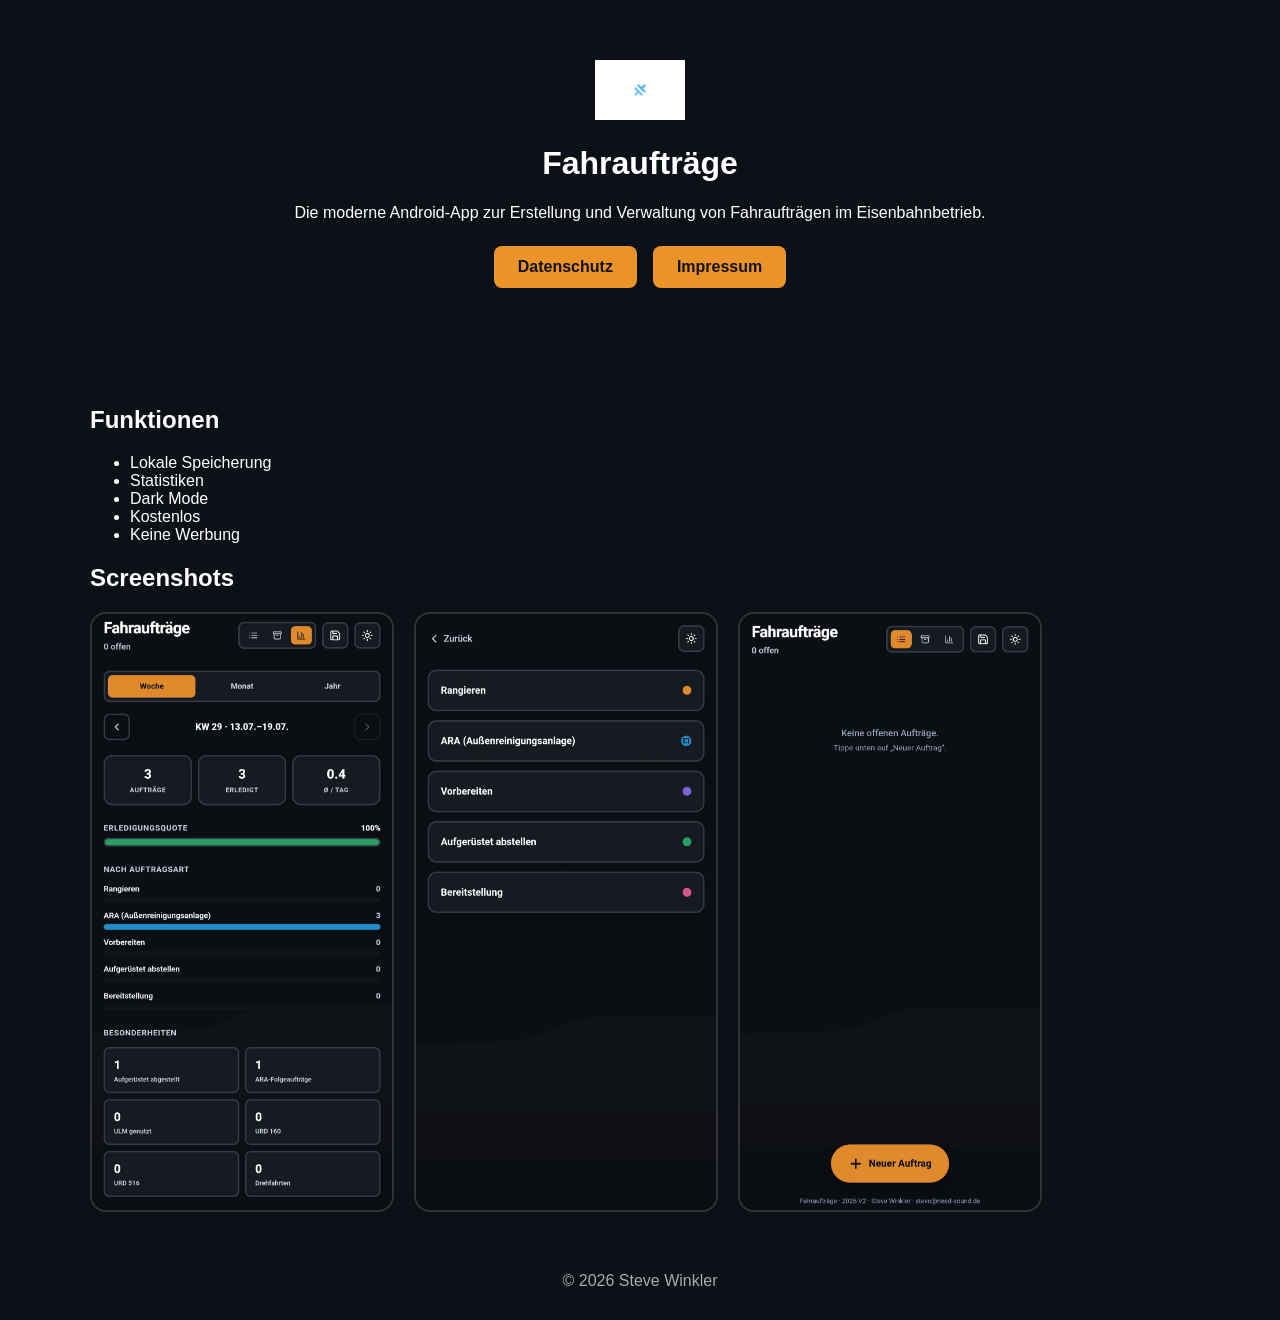
<file: index.html>
<!doctype html><html lang='de'><head><meta charset='utf-8'><meta name='viewport' content='width=device-width,initial-scale=1'><link rel='stylesheet' href='style.css'><title>Fahraufträge</title></head><body><header><img src='images/logo.png' width='90'><h1>Fahraufträge</h1><p>Die moderne Android-App zur Erstellung und Verwaltung von Fahraufträgen im Eisenbahnbetrieb.</p><a class='btn' href='datenschutz.html'>Datenschutz</a><a class='btn' href='impressum.html'>Impressum</a></header><div class='wrap'><h2>Funktionen</h2><ul><li>Lokale Speicherung</li><li>Statistiken</li><li>Dark Mode</li><li>Kostenlos</li><li>Keine Werbung</li></ul><h2>Screenshots</h2><div class='cards'><img src='images/screen1.jpg'><img src='images/screen2.jpg'><img src='images/screen3.jpg'></div></div><footer>© 2026 Steve Winkler</footer></body></html>
</file>
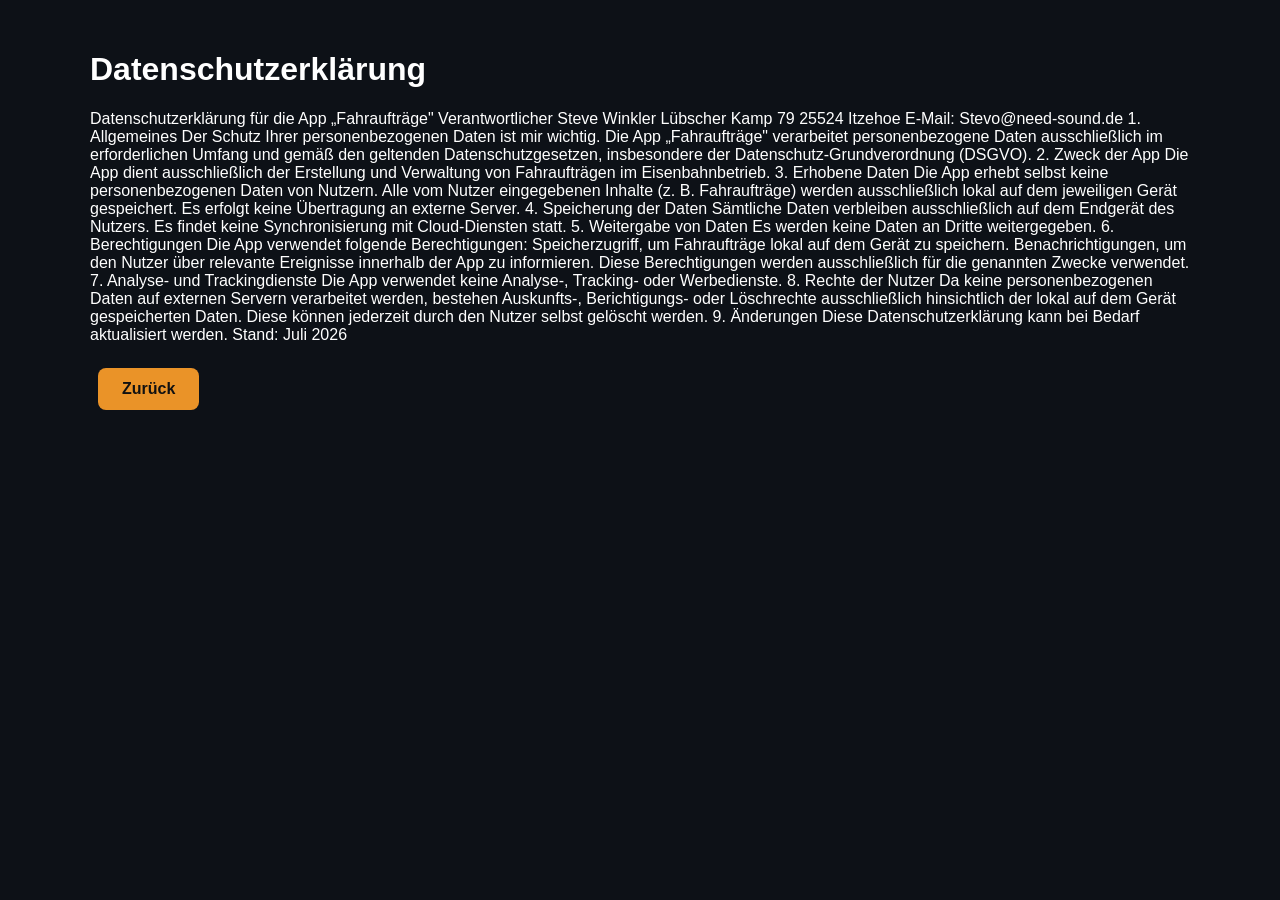
<file: datenschutz.html>
<html><head><link rel='stylesheet' href='style.css'></head><body><div class='wrap'><h1>Datenschutzerklärung</h1><p>Datenschutzerklärung für die App „Fahraufträge"

Verantwortlicher

Steve Winkler
Lübscher Kamp 79
25524 Itzehoe
E-Mail: Stevo@need-sound.de

1. Allgemeines

Der Schutz Ihrer personenbezogenen Daten ist mir wichtig. Die App „Fahraufträge" verarbeitet personenbezogene Daten ausschließlich im erforderlichen Umfang und gemäß den geltenden Datenschutzgesetzen, insbesondere der Datenschutz-Grundverordnung (DSGVO).

2. Zweck der App

Die App dient ausschließlich der Erstellung und Verwaltung von Fahraufträgen im Eisenbahnbetrieb.

3. Erhobene Daten

Die App erhebt selbst keine personenbezogenen Daten von Nutzern.

Alle vom Nutzer eingegebenen Inhalte (z. B. Fahraufträge) werden ausschließlich lokal auf dem jeweiligen Gerät gespeichert.

Es erfolgt keine Übertragung an externe Server.

4. Speicherung der Daten

Sämtliche Daten verbleiben ausschließlich auf dem Endgerät des Nutzers.

Es findet keine Synchronisierung mit Cloud-Diensten statt.

5. Weitergabe von Daten

Es werden keine Daten an Dritte weitergegeben.

6. Berechtigungen

Die App verwendet folgende Berechtigungen:

Speicherzugriff, um Fahraufträge lokal auf dem Gerät zu speichern.
Benachrichtigungen, um den Nutzer über relevante Ereignisse innerhalb der App zu informieren.

Diese Berechtigungen werden ausschließlich für die genannten Zwecke verwendet.

7. Analyse- und Trackingdienste

Die App verwendet keine Analyse-, Tracking- oder Werbedienste.

8. Rechte der Nutzer

Da keine personenbezogenen Daten auf externen Servern verarbeitet werden, bestehen Auskunfts-, Berichtigungs- oder Löschrechte ausschließlich hinsichtlich der lokal auf dem Gerät gespeicherten Daten.

Diese können jederzeit durch den Nutzer selbst gelöscht werden.

9. Änderungen

Diese Datenschutzerklärung kann bei Bedarf aktualisiert werden.

Stand: Juli 2026</p><a class='btn' href='index.html'>Zurück</a></div></body></html>
</file>
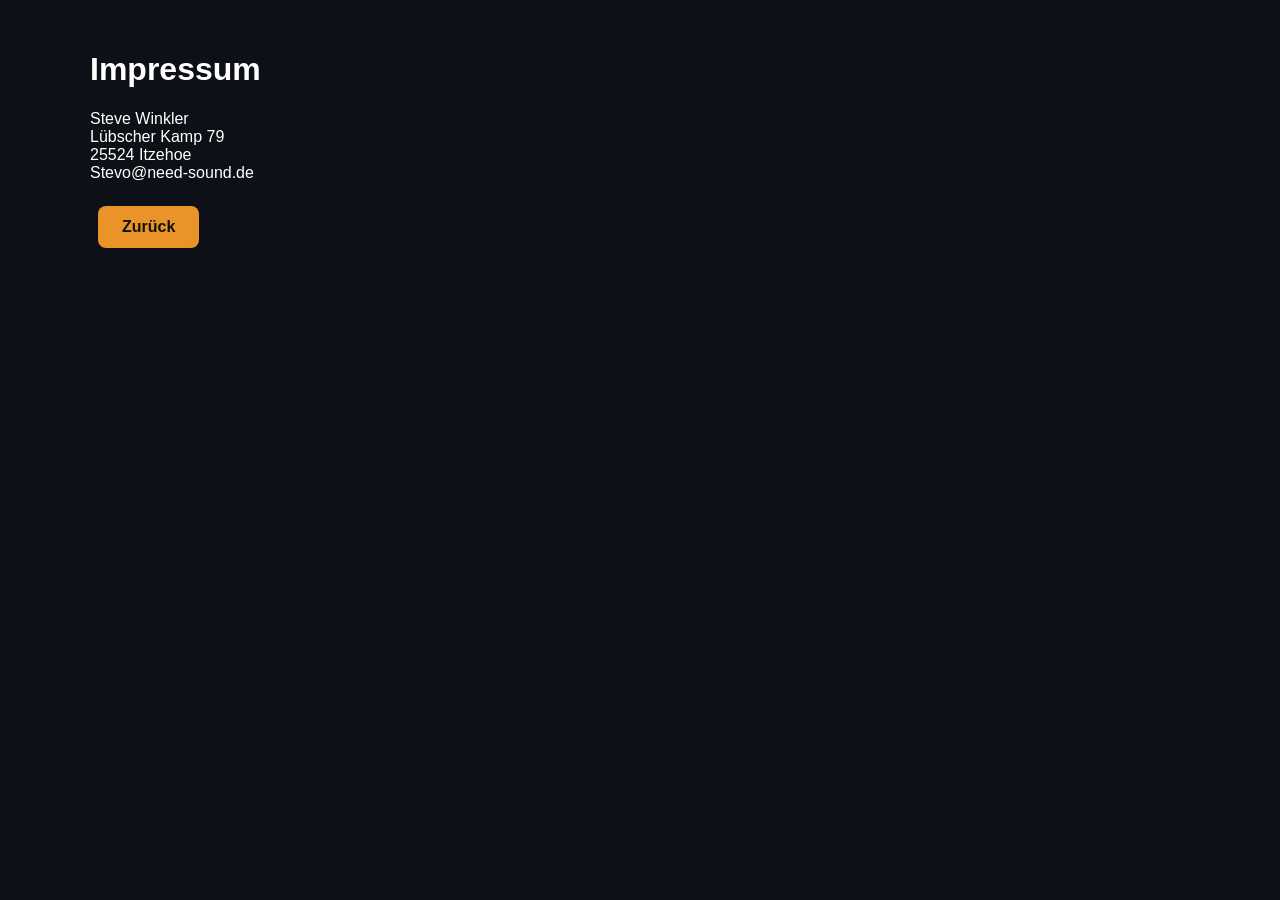
<file: impressum.html>
<html><head><link rel='stylesheet' href='style.css'></head><body><div class='wrap'><h1>Impressum</h1><p>Steve Winkler<br>Lübscher Kamp 79<br>25524 Itzehoe<br>Stevo@need-sound.de</p><a class='btn' href='index.html'>Zurück</a></div></body></html>
</file>
<file: style.css>
body{margin:0;font-family:Segoe UI,sans-serif;background:#0d1117;color:#fff}header{padding:60px;text-align:center}.btn{display:inline-block;padding:12px 24px;background:#ea9328;color:#111;text-decoration:none;border-radius:8px;margin:8px;font-weight:bold}.wrap{max-width:1100px;margin:auto;padding:30px}.cards{display:flex;gap:20px;flex-wrap:wrap}.cards img{width:300px;border-radius:16px;border:2px solid #333}footer{text-align:center;padding:30px;color:#aaa}
</file>
